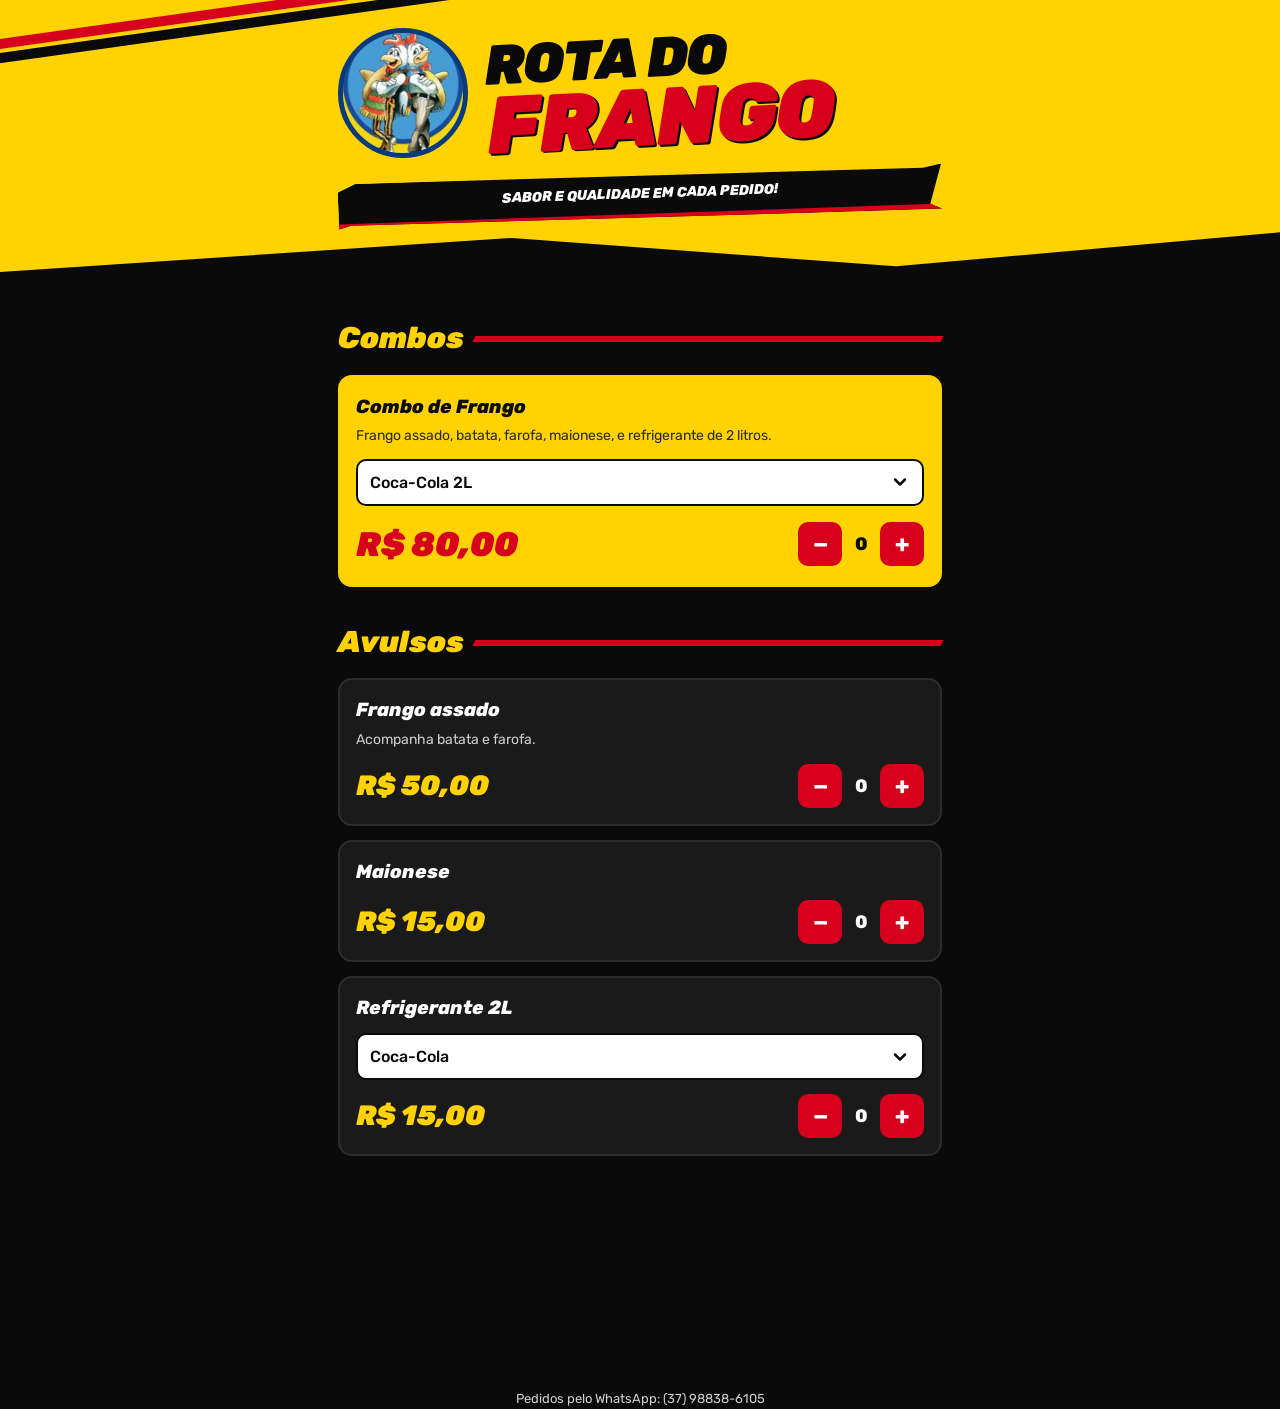
<file: index.html>
<!doctype html>
<html lang="pt-BR">
  <head>
    <meta charset="utf-8" />
    <meta
      name="viewport"
      content="width=device-width, initial-scale=1, viewport-fit=cover"
    />
    <meta name="format-detection" content="telephone=no" />
    <title>Cardápio | Rota do Frango</title>
    <link
      href="https://fonts.googleapis.com/css2?family=Rubik:ital,wght@0,400;0,500;1,800;1,900&display=swap"
      rel="stylesheet"
    />
    <link rel="stylesheet" href="css/styles.css" />
  </head>
  <body>
    <header>
      <div class="wrap">
        <div class="top">
          <img
            class="logo"
            alt="Logo Rota do Frango"
            width="130"
            height="130"
            src="assets/logo-rota-do-frango.jpg"
          />
          <h1 class="mark">ROTA DO<span>FRANGO</span></h1>
        </div>
        <div class="tag">Sabor e qualidade em cada pedido!</div>
      </div>
    </header>
    <main class="wrap">
      <h2>Combos</h2>

      <div class="cards">
        <article
          class="card feat"
          data-id="simples"
          data-name="Combo de Frango"
          data-price="8000"
        >
          <h3>Combo de Frango</h3>
          <p>
            Frango assado, batata, farofa, maionese, e refrigerante de 2 litros.
          </p>
          <select class="jsonly" aria-label="Refrigerante">
            <option>Coca-Cola 2L</option>
            <option>Fanta 2L</option>
          </select>
          <div class="row">
            <span class="price">R$ 80,00</span>
            <div class="qty jsonly">
              <button type="button" data-act="-" aria-label="Diminuir">−</button
              ><span class="qn">0</span
              ><button type="button" data-act="+" aria-label="Aumentar">
                +
              </button>
            </div>
          </div>
          <div class="nojs">
            <a
              class="btn"
              href="https://wa.me/5537988386105?text=Ol%C3%A1%21%20Quero%20fazer%20um%20pedido%3A%0A%E2%80%A2%201x%20Combo%20de%20Frango%20Simples%20%28Coca-Cola%29%20-%20R%24%2080%2C00%0A%0ATotal%3A%20R%24%2080%2C00"
              target="_blank"
              rel="noopener"
              >Pedir com Coca-Cola</a
            ><a
              class="btn"
              href="https://wa.me/5537988386105?text=Ol%C3%A1%21%20Quero%20fazer%20um%20pedido%3A%0A%E2%80%A2%201x%20Combo%20de%20Frango%20Simples%20%28Fanta%29%20-%20R%24%2080%2C00%0A%0ATotal%3A%20R%24%2080%2C00"
              target="_blank"
              rel="noopener"
              >Pedir com Fanta</a
            >
          </div>
        </article>
      </div>
      <h2>Avulsos</h2>
      <div>
        <article
          class="card"
          data-id="frango"
          data-name="Frango assado"
          data-price="5000"
        >
          <h3>Frango assado</h3>
          <p>Acompanha batata e farofa.</p>
          <div class="row">
            <span class="price">R$ 50,00</span>
            <div class="qty jsonly">
              <button type="button" data-act="-" aria-label="Diminuir">−</button
              ><span class="qn">0</span
              ><button type="button" data-act="+" aria-label="Aumentar">
                +
              </button>
            </div>
          </div>
          <div class="nojs">
            <a
              class="btn"
              href="https://wa.me/5537988386105?text=Ol%C3%A1%21%20Quero%20fazer%20um%20pedido%3A%0A%E2%80%A2%201x%20Frango%20assado%20-%20R%24%2050%2C00%0A%0ATotal%3A%20R%24%2050%2C00"
              target="_blank"
              rel="noopener"
              >Pedir pelo WhatsApp</a
            >
          </div>
        </article>
        <article
          class="card"
          data-id="maionese"
          data-name="Maionese"
          data-price="1500"
        >
          <h3>Maionese</h3>
          <div class="row">
            <span class="price">R$ 15,00</span>
            <div class="qty jsonly">
              <button type="button" data-act="-" aria-label="Diminuir">−</button
              ><span class="qn">0</span
              ><button type="button" data-act="+" aria-label="Aumentar">
                +
              </button>
            </div>
          </div>
          <div class="nojs">
            <a
              class="btn"
              href="https://wa.me/5537988386105?text=Ol%C3%A1%21%20Quero%20fazer%20um%20pedido%3A%0A%E2%80%A2%201x%20Maionese%20-%20R%24%2015%2C00%0A%0ATotal%3A%20R%24%2015%2C00"
              target="_blank"
              rel="noopener"
              >Pedir pelo WhatsApp</a
            >
          </div>
        </article>
        <article
          class="card"
          data-id="refri"
          data-name="Refrigerante 2L"
          data-price="1500"
        >
          <h3>Refrigerante 2L</h3>
          <select class="jsonly" aria-label="Refrigerante">
            <option>Coca-Cola</option>
            <option>Fanta</option>
          </select>
          <div class="row">
            <span class="price">R$ 15,00</span>
            <div class="qty jsonly">
              <button type="button" data-act="-" aria-label="Diminuir">−</button
              ><span class="qn">0</span
              ><button type="button" data-act="+" aria-label="Aumentar">
                +
              </button>
            </div>
          </div>
          <div class="nojs">
            <a
              class="btn"
              href="https://wa.me/5537988386105?text=Ol%C3%A1%21%20Quero%20fazer%20um%20pedido%3A%0A%E2%80%A2%201x%20Refrigerante%202L%20%28Coca-Cola%29%20-%20R%24%2015%2C00%0A%0ATotal%3A%20R%24%2015%2C00"
              target="_blank"
              rel="noopener"
              >Pedir com Coca-Cola</a
            ><a
              class="btn"
              href="https://wa.me/5537988386105?text=Ol%C3%A1%21%20Quero%20fazer%20um%20pedido%3A%0A%E2%80%A2%201x%20Refrigerante%202L%20%28Fanta%29%20-%20R%24%2015%2C00%0A%0ATotal%3A%20R%24%2015%2C00"
              target="_blank"
              rel="noopener"
              >Pedir com Fanta</a
            >
          </div>
        </article>
      </div>
    </main>
    <footer class="wrap">Pedidos pelo WhatsApp: (37) 98838-6105</footer>
    <div id="bar">
      <a id="send" href="#" target="_blank" rel="noopener"
        ><span id="cnt"></span><span>Enviar pedido · <b id="tot"></b></span></a
      ><a id="alt" href="#" target="_blank" rel="noopener"
        >Não abriu? Toque aqui</a
      >
    </div>
    <script src="js/cardapio.js" defer></script>
  </body>
</html>
</file>
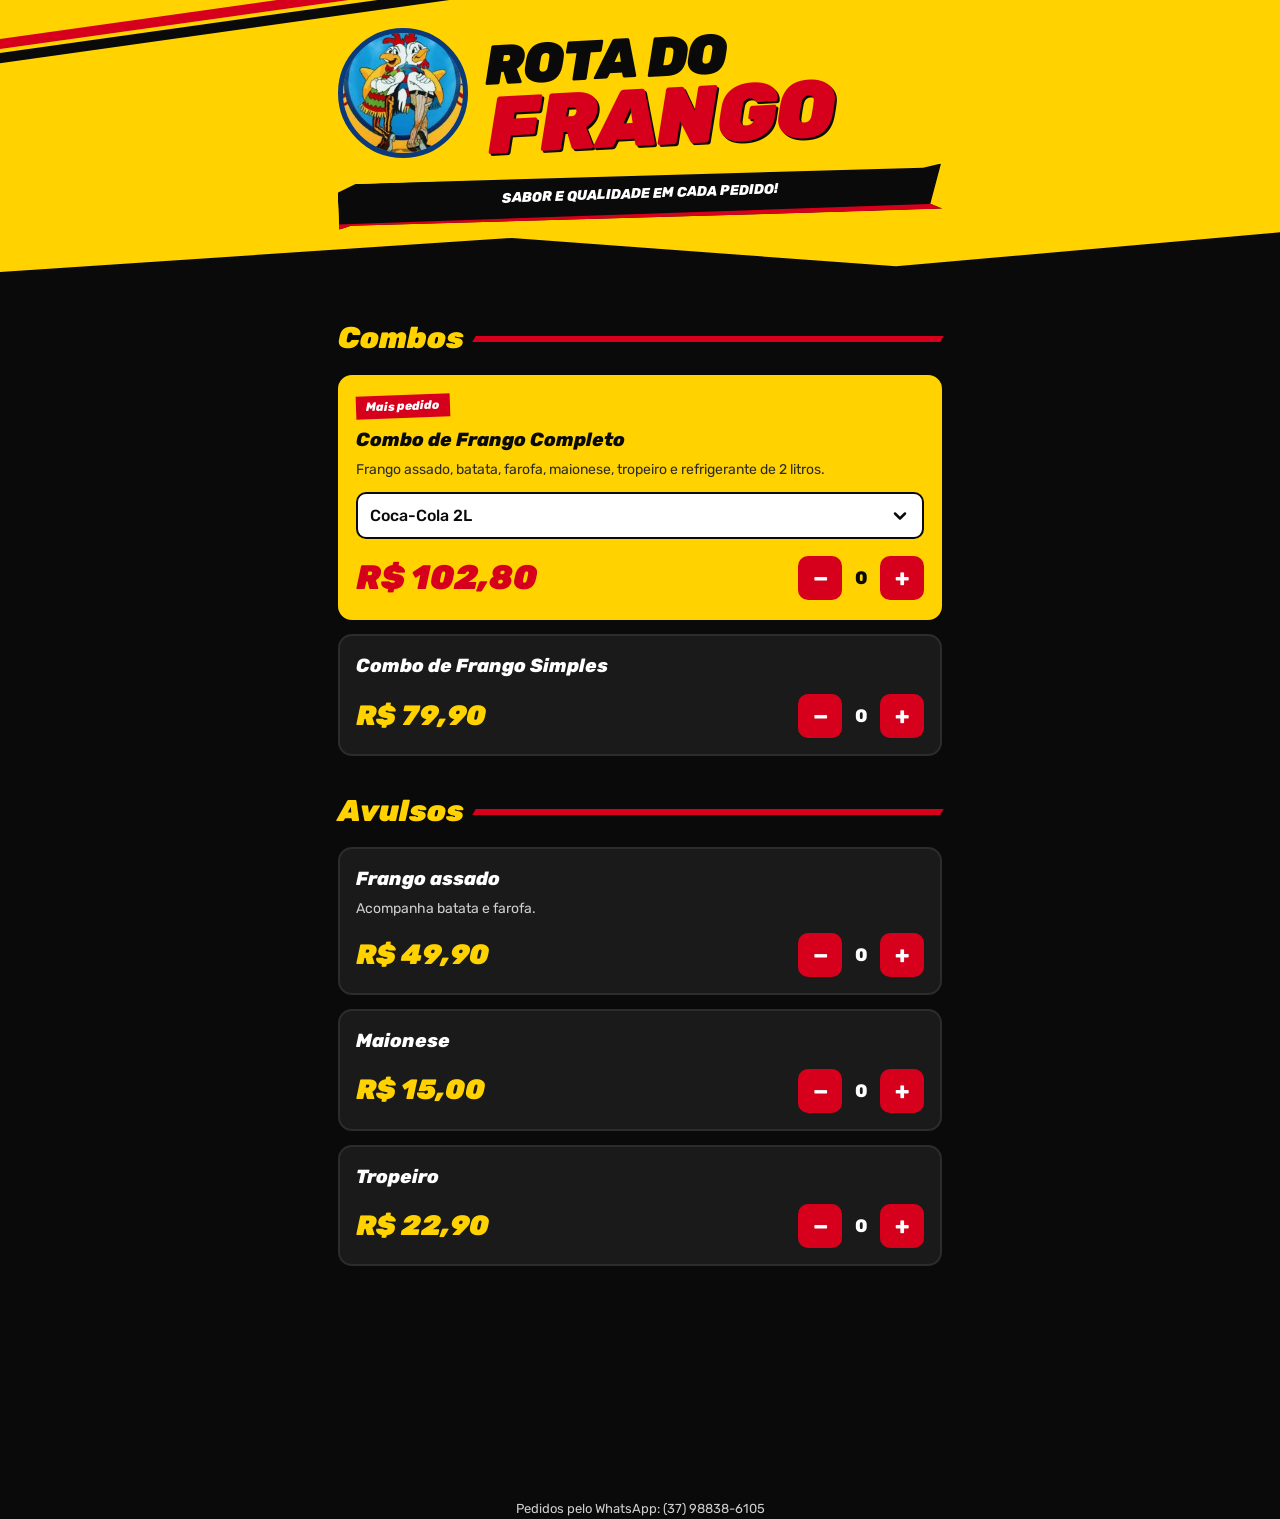
<file: cardapio_rota_do_frango_10(2).html>
<!DOCTYPE html>
<html lang="pt-BR">
<head>
<meta charset="utf-8">
<meta name="viewport" content="width=device-width, initial-scale=1, viewport-fit=cover">
<meta name="format-detection" content="telephone=no">
<title>Cardápio | Rota do Frango</title>
<link href="https://fonts.googleapis.com/css2?family=Rubik:ital,wght@0,400;0,500;1,800;1,900&display=swap" rel="stylesheet">
<style>
:root{--y:#ffd200;--r:#d6001c;--k:#0a0a0a;--k2:#1a1a1a;--w:#fff;--mut:#cfcfcf;color-scheme:dark}
*,*::before,*::after{box-sizing:border-box}
html{-webkit-text-size-adjust:100%;text-size-adjust:100%;min-height:100%;min-height:100dvh;overflow-x:clip;overflow-y:scroll;-webkit-overflow-scrolling:touch}
body{margin:0;min-height:100%;min-height:100dvh;background:#0a0a0a;color:#fff;font-family:Rubik,-apple-system,BlinkMacSystemFont,"Segoe UI",Roboto,Arial,sans-serif;line-height:1.45;overflow:visible;touch-action:pan-y}
.wrap{max-width:640px;margin:0 auto;padding:0 18px}
header{background:#ffd200;color:#0a0a0a;padding:28px 0 64px;position:relative;-webkit-clip-path:polygon(0 0,100% 0,100% 82%,70% 94%,40% 84%,0 96%);clip-path:polygon(0 0,100% 0,100% 82%,70% 94%,40% 84%,0 96%)}
header{padding-top:calc(28px + env(safe-area-inset-top,0px))}
header::before{content:"";position:absolute;left:-10%;top:12px;width:50%;height:10px;background:#d6001c;-webkit-transform:rotate(-8deg);transform:rotate(-8deg);box-shadow:0 14px 0 #0a0a0a}
.top{display:-webkit-flex;display:flex;-webkit-align-items:center;align-items:center}
.logo{width:104px;height:104px;object-fit:cover;object-position:50% 65%;border:5px solid #0b3a7a;border-radius:50%;background:#1f6fd0;-webkit-flex:none;flex:none;margin-right:14px;display:block}
.mark{font-style:italic;font-weight:900;line-height:.88;margin:0;font-size:34px;letter-spacing:-.02em;color:#0a0a0a;-webkit-transform:rotate(-3deg);transform:rotate(-3deg)}
.mark span{display:block;color:#d6001c;font-size:1.45em;text-shadow:2px 2px 0 #0a0a0a}
.tag{display:block;background:#0a0a0a;color:#fff;font-style:italic;font-weight:800;font-size:11px;text-transform:uppercase;text-align:center;padding:10px 12px;margin-top:16px;-webkit-transform:rotate(-2deg);transform:rotate(-2deg);border-bottom:5px solid #d6001c;-webkit-clip-path:polygon(0 18%,3% 0,97% 8%,100% 0,98% 88%,100% 100%,2% 92%,0 100%);clip-path:polygon(0 18%,3% 0,97% 8%,100% 0,98% 88%,100% 100%,2% 92%,0 100%)}
@media (min-width:380px){.logo{width:120px;height:120px}.mark{font-size:42px}.tag{font-size:12.5px}}
@media (min-width:480px){.logo{width:130px;height:130px;margin-right:18px}.mark{font-size:56px}.tag{font-size:14px}}
h2{font-style:italic;font-weight:900;font-size:30px;margin:34px 0 14px;color:#ffd200;display:-webkit-flex;display:flex;-webkit-align-items:center;align-items:center}
h2::after{content:"";-webkit-flex:1;flex:1;height:6px;margin-left:10px;background:#d6001c;-webkit-transform:skewX(-30deg);transform:skewX(-30deg)}
.card{background:#1a1a1a;border:2px solid #2c2c2c;border-radius:14px;padding:16px;margin-bottom:14px}
.card.feat{background:#ffd200;color:#0a0a0a;border-color:#ffd200}
.card h3{margin:0;font-size:19px;font-weight:800;font-style:italic}
.card p{margin:6px 0 0;font-size:14px;color:#cfcfcf}
.feat p{color:#2b2b2b}
.badge{display:inline-block;background:#d6001c;color:#fff;font-weight:800;font-style:italic;font-size:12px;padding:3px 10px;margin-bottom:8px;-webkit-transform:rotate(-2deg);transform:rotate(-2deg)}
.row{display:-webkit-flex;display:flex;-webkit-justify-content:space-between;justify-content:space-between;-webkit-align-items:center;align-items:center;margin-top:14px}
.price{font-style:italic;font-weight:900;font-size:28px;color:#ffd200}
.feat .price{color:#d6001c;font-size:34px}
.btn{display:block;text-align:center;background:#d6001c;color:#fff;text-decoration:none;font-weight:900;font-style:italic;font-size:17px;padding:15px 12px;border-radius:12px;margin-top:12px;-webkit-tap-highlight-color:transparent}
.jsonly{display:none}
.js .jsonly{display:block}
.js .qty{display:-webkit-flex;display:flex;-webkit-align-items:center;align-items:center}
.js .nojs{display:none}
.qty button{width:44px;height:44px;border:0;border-radius:10px;background:#d6001c;color:#fff;font:800 24px Rubik,Arial,sans-serif;padding:0;cursor:pointer;-webkit-appearance:none;appearance:none}
.qn{min-width:38px;text-align:center;font-weight:800;font-size:18px}
select{width:100%;margin-top:12px;padding:12px 44px 12px 12px;border-radius:10px;border:2px solid #0a0a0a;background-color:#fff;background-image:url("data:image/svg+xml,%3Csvg xmlns=%27http://www.w3.org/2000/svg%27 width=%2720%27 height=%2720%27 viewBox=%270 0 24 24%27 fill=%27none%27 stroke=%27%230a0a0a%27 stroke-width=%273%27 stroke-linecap=%27round%27 stroke-linejoin=%27round%27%3E%3Cpath d=%27m6 9 6 6 6-6%27/%3E%3C/svg%3E");background-repeat:no-repeat;background-position:right 12px center;color:#0a0a0a;font:500 16px Rubik,Arial,sans-serif;-webkit-appearance:none;appearance:none;cursor:pointer}
main.wrap{padding-bottom:calc(220px + env(safe-area-inset-bottom,0px))}footer{padding:30px 0 calc(240px + env(safe-area-inset-bottom,0px));text-align:center;color:#cfcfcf;font-size:13px}
#bar{display:none;position:fixed;left:0;right:0;bottom:0;bottom:env(safe-area-inset-bottom,0px);padding:12px 18px;padding-bottom:calc(12px + env(safe-area-inset-bottom,0px));background:#d6001c;z-index:9}
.js #bar.on{display:block}
#send{max-width:604px;margin:0 auto;display:-webkit-flex;display:flex;-webkit-justify-content:space-between;justify-content:space-between;-webkit-align-items:center;align-items:center;background:#ffd200;color:#0a0a0a;text-decoration:none;font-weight:900;font-style:italic;font-size:17px;padding:14px 18px;border-radius:12px}
#alt{display:block;text-align:center;color:#fff;font-size:13px;margin-top:8px}
a:focus-visible,button:focus-visible,select:focus-visible{outline:3px solid #fff;outline-offset:2px}
</style>
</head>
<body>
<header><div class="wrap">
<div class="top"><img class="logo" alt="Logo Rota do Frango" width="130" height="130" src="[data-uri]"><h1 class="mark">ROTA DO<span>FRANGO</span></h1></div>
<div class="tag">Sabor e qualidade em cada pedido!</div>
</div></header>
<main class="wrap">
<h2>Combos</h2><div><article class="card feat" data-id="completo" data-name="Combo de Frango Completo" data-price="10280"><span class="badge">Mais pedido</span><h3>Combo de Frango Completo</h3><p>Frango assado, batata, farofa, maionese, tropeiro e refrigerante de 2 litros.</p><select class="jsonly" aria-label="Refrigerante"><option>Coca-Cola 2L</option><option>Fanta 2L</option></select><div class="row"><span class="price">R$ 102,80</span><div class="qty jsonly"><button type="button" data-act="-" aria-label="Diminuir">−</button><span class="qn">0</span><button type="button" data-act="+" aria-label="Aumentar">+</button></div></div><div class="nojs"><a class="btn" href="https://wa.me/5537988386105?text=Ol%C3%A1%21%20Quero%20fazer%20um%20pedido%3A%0A%E2%80%A2%201x%20Combo%20de%20Frango%20Completo%20%28Coca-Cola%202L%29%20-%20R%24%20102%2C80%0A%0ATotal%3A%20R%24%20102%2C80" target="_blank" rel="noopener">Pedir com Coca-Cola</a><a class="btn" href="https://wa.me/5537988386105?text=Ol%C3%A1%21%20Quero%20fazer%20um%20pedido%3A%0A%E2%80%A2%201x%20Combo%20de%20Frango%20Completo%20%28Fanta%202L%29%20-%20R%24%20102%2C80%0A%0ATotal%3A%20R%24%20102%2C80" target="_blank" rel="noopener">Pedir com Fanta</a></div></article><article class="card" data-id="simples" data-name="Combo de Frango Simples" data-price="7990"><h3>Combo de Frango Simples</h3><div class="row"><span class="price">R$ 79,90</span><div class="qty jsonly"><button type="button" data-act="-" aria-label="Diminuir">−</button><span class="qn">0</span><button type="button" data-act="+" aria-label="Aumentar">+</button></div></div><div class="nojs"><a class="btn" href="https://wa.me/5537988386105?text=Ol%C3%A1%21%20Quero%20fazer%20um%20pedido%3A%0A%E2%80%A2%201x%20Combo%20de%20Frango%20Simples%20-%20R%24%2079%2C90%0A%0ATotal%3A%20R%24%2079%2C90" target="_blank" rel="noopener">Pedir pelo WhatsApp</a></div></article></div>
<h2>Avulsos</h2><div><article class="card" data-id="frango" data-name="Frango assado" data-price="4990"><h3>Frango assado</h3><p>Acompanha batata e farofa.</p><div class="row"><span class="price">R$ 49,90</span><div class="qty jsonly"><button type="button" data-act="-" aria-label="Diminuir">−</button><span class="qn">0</span><button type="button" data-act="+" aria-label="Aumentar">+</button></div></div><div class="nojs"><a class="btn" href="https://wa.me/5537988386105?text=Ol%C3%A1%21%20Quero%20fazer%20um%20pedido%3A%0A%E2%80%A2%201x%20Frango%20assado%20-%20R%24%2049%2C90%0A%0ATotal%3A%20R%24%2049%2C90" target="_blank" rel="noopener">Pedir pelo WhatsApp</a></div></article><article class="card" data-id="maionese" data-name="Maionese" data-price="1500"><h3>Maionese</h3><div class="row"><span class="price">R$ 15,00</span><div class="qty jsonly"><button type="button" data-act="-" aria-label="Diminuir">−</button><span class="qn">0</span><button type="button" data-act="+" aria-label="Aumentar">+</button></div></div><div class="nojs"><a class="btn" href="https://wa.me/5537988386105?text=Ol%C3%A1%21%20Quero%20fazer%20um%20pedido%3A%0A%E2%80%A2%201x%20Maionese%20-%20R%24%2015%2C00%0A%0ATotal%3A%20R%24%2015%2C00" target="_blank" rel="noopener">Pedir pelo WhatsApp</a></div></article><article class="card" data-id="tropeiro" data-name="Tropeiro" data-price="2290"><h3>Tropeiro</h3><div class="row"><span class="price">R$ 22,90</span><div class="qty jsonly"><button type="button" data-act="-" aria-label="Diminuir">−</button><span class="qn">0</span><button type="button" data-act="+" aria-label="Aumentar">+</button></div></div><div class="nojs"><a class="btn" href="https://wa.me/5537988386105?text=Ol%C3%A1%21%20Quero%20fazer%20um%20pedido%3A%0A%E2%80%A2%201x%20Tropeiro%20-%20R%24%2022%2C90%0A%0ATotal%3A%20R%24%2022%2C90" target="_blank" rel="noopener">Pedir pelo WhatsApp</a></div></article></div>
</main>
<footer class="wrap">Pedidos pelo WhatsApp: (37) 98838-6105</footer>
<div id="bar"><a id="send" href="#" target="_blank" rel="noopener"><span id="cnt"></span><span>Enviar pedido · <b id="tot"></b></span></a><a id="alt" href="#" target="_blank" rel="noopener">Não abriu? Toque aqui</a></div>
<script>
(function(){try{
var PHONE="5537988386105";
var cards=[].slice.call(document.querySelectorAll(".card")),qty={};
function brl(c){return "R$ "+(c/100).toFixed(2).replace(".",",")}
cards.forEach(function(c){qty[c.getAttribute("data-id")]=0});
function update(){
  var n=0,t=0,lines=[];
  cards.forEach(function(c){
    var id=c.getAttribute("data-id"),q=qty[id],p=+c.getAttribute("data-price"),nm=c.getAttribute("data-name"),s=c.querySelector("select");
    c.querySelector(".qn").textContent=q;
    if(q){n+=q;t+=q*p;lines.push("• "+q+"x "+nm+(s?" ("+s.value+")":"")+" - "+brl(q*p))}
  });
  document.getElementById("bar").className=n?"on":"";
  document.getElementById("cnt").textContent=n+(n===1?" item":" itens");
  document.getElementById("tot").textContent=brl(t);
  var enc=encodeURIComponent("Olá! Quero fazer um pedido:\n"+lines.join("\n")+"\n\nTotal: "+brl(t));
  document.getElementById("send").href="https://wa.me/"+PHONE+"?text="+enc;
  document.getElementById("alt").href="whatsapp://send?phone="+PHONE+"&text="+enc;
}
document.addEventListener("click",function(e){
  var b=e.target;while(b&&b!==document&&!(b.getAttribute&&b.getAttribute("data-act")))b=b.parentNode;
  if(!b||b===document)return;
  var c=b;while(c&&!(c.className&&/\bcard\b/.test(c.className)))c=c.parentNode;
  var id=c.getAttribute("data-id");
  qty[id]=Math.max(0,qty[id]+(b.getAttribute("data-act")==="+"?1:-1));update();
});
document.addEventListener("change",update);
update();
document.documentElement.className+=" js";
}catch(err){}})();
</script>
</body>
</html>
</file>
<file: css/styles.css>
:root {
        --y: #ffd200;
        --r: #d6001c;
        --k: #0a0a0a;
        --k2: #1a1a1a;
        --w: #fff;
        --mut: #cfcfcf;
        color-scheme: dark;
      }
      *,
      *::before,
      *::after {
        box-sizing: border-box;
      }
      html {
        -webkit-text-size-adjust: 100%;
        text-size-adjust: 100%;
        min-height: 100%;
        min-height: 100dvh;
        overflow-x: clip;
        overflow-y: scroll;
        -webkit-overflow-scrolling: touch;
      }
      body {
        margin: 0;
        min-height: 100%;
        min-height: 100dvh;
        background: #0a0a0a;
        color: #fff;
        font-family:
          Rubik,
          -apple-system,
          BlinkMacSystemFont,
          "Segoe UI",
          Roboto,
          Arial,
          sans-serif;
        line-height: 1.45;
        overflow: visible;
        touch-action: pan-y;
      }
      .wrap {
        max-width: 640px;
        margin: 0 auto;
        padding: 0 18px;
      }
      header {
        background: #ffd200;
        color: #0a0a0a;
        padding: 28px 0 64px;
        position: relative;
        -webkit-clip-path: polygon(
          0 0,
          100% 0,
          100% 82%,
          70% 94%,
          40% 84%,
          0 96%
        );
        clip-path: polygon(0 0, 100% 0, 100% 82%, 70% 94%, 40% 84%, 0 96%);
      }
      header {
        padding-top: calc(28px + env(safe-area-inset-top, 0px));
      }
      header::before {
        content: "";
        position: absolute;
        left: -10%;
        top: 12px;
        width: 50%;
        height: 10px;
        background: #d6001c;
        -webkit-transform: rotate(-8deg);
        transform: rotate(-8deg);
        box-shadow: 0 14px 0 #0a0a0a;
      }
      .top {
        display: -webkit-flex;
        display: flex;
        -webkit-align-items: center;
        align-items: center;
      }
      .logo {
        width: 104px;
        height: 104px;
        object-fit: cover;
        object-position: 50% 65%;
        border: 5px solid #0b3a7a;
        border-radius: 50%;
        background: #1f6fd0;
        -webkit-flex: none;
        flex: none;
        margin-right: 14px;
        display: block;
      }
      .mark {
        font-style: italic;
        font-weight: 900;
        line-height: 0.88;
        margin: 0;
        font-size: 34px;
        letter-spacing: -0.02em;
        color: #0a0a0a;
        -webkit-transform: rotate(-3deg);
        transform: rotate(-3deg);
      }
      .mark span {
        display: block;
        color: #d6001c;
        font-size: 1.45em;
        text-shadow: 2px 2px 0 #0a0a0a;
      }
      .tag {
        display: block;
        background: #0a0a0a;
        color: #fff;
        font-style: italic;
        font-weight: 800;
        font-size: 11px;
        text-transform: uppercase;
        text-align: center;
        padding: 10px 12px;
        margin-top: 16px;
        -webkit-transform: rotate(-2deg);
        transform: rotate(-2deg);
        border-bottom: 5px solid #d6001c;
        -webkit-clip-path: polygon(
          0 18%,
          3% 0,
          97% 8%,
          100% 0,
          98% 88%,
          100% 100%,
          2% 92%,
          0 100%
        );
        clip-path: polygon(
          0 18%,
          3% 0,
          97% 8%,
          100% 0,
          98% 88%,
          100% 100%,
          2% 92%,
          0 100%
        );
      }
      @media (min-width: 380px) {
        .logo {
          width: 120px;
          height: 120px;
        }
        .mark {
          font-size: 42px;
        }
        .tag {
          font-size: 12.5px;
        }
      }
      @media (min-width: 480px) {
        .logo {
          width: 130px;
          height: 130px;
          margin-right: 18px;
        }
        .mark {
          font-size: 56px;
        }
        .tag {
          font-size: 14px;
        }
      }
      h2 {
        font-style: italic;
        font-weight: 900;
        font-size: 30px;
        margin: 34px 0 14px;
        color: #ffd200;
        display: -webkit-flex;
        display: flex;
        -webkit-align-items: center;
        align-items: center;
      }
      h2::after {
        content: "";
        -webkit-flex: 1;
        flex: 1;
        height: 6px;
        margin-left: 10px;
        background: #d6001c;
        -webkit-transform: skewX(-30deg);
        transform: skewX(-30deg);
      }
      .card {
        background: #1a1a1a;
        border: 2px solid #2c2c2c;
        border-radius: 14px;
        padding: 16px;
        margin-bottom: 14px;
      }
      .card.feat {
        background: #ffd200;
        color: #0a0a0a;
        border-color: #ffd200;
      }
      .card h3 {
        margin: 0;
        font-size: 19px;
        font-weight: 800;
        font-style: italic;
      }
      .card p {
        margin: 6px 0 0;
        font-size: 14px;
        color: #cfcfcf;
      }
      .feat p {
        color: #2b2b2b;
      }
      .badge {
        display: inline-block;
        background: #d6001c;
        color: #fff;
        font-weight: 800;
        font-style: italic;
        font-size: 12px;
        padding: 3px 10px;
        margin-bottom: 8px;
        -webkit-transform: rotate(-2deg);
        transform: rotate(-2deg);
      }
      .row {
        display: -webkit-flex;
        display: flex;
        -webkit-justify-content: space-between;
        justify-content: space-between;
        -webkit-align-items: center;
        align-items: center;
        margin-top: 14px;
      }
      .price {
        font-style: italic;
        font-weight: 900;
        font-size: 28px;
        color: #ffd200;
      }
      .feat .price {
        color: #d6001c;
        font-size: 34px;
      }
      .btn {
        display: block;
        text-align: center;
        background: #d6001c;
        color: #fff;
        text-decoration: none;
        font-weight: 900;
        font-style: italic;
        font-size: 17px;
        padding: 15px 12px;
        border-radius: 12px;
        margin-top: 12px;
        -webkit-tap-highlight-color: transparent;
      }
      .jsonly {
        display: none;
      }
      .js .jsonly {
        display: block;
      }
      .js .qty {
        display: -webkit-flex;
        display: flex;
        -webkit-align-items: center;
        align-items: center;
      }
      .js .nojs {
        display: none;
      }
      .qty button {
        width: 44px;
        height: 44px;
        border: 0;
        border-radius: 10px;
        background: #d6001c;
        color: #fff;
        font:
          800 24px Rubik,
          Arial,
          sans-serif;
        padding: 0;
        cursor: pointer;
        -webkit-appearance: none;
        appearance: none;
      }
      .qn {
        min-width: 38px;
        text-align: center;
        font-weight: 800;
        font-size: 18px;
      }
      select {
        width: 100%;
        margin-top: 12px;
        padding: 12px 44px 12px 12px;
        border-radius: 10px;
        border: 2px solid #0a0a0a;
        background-color: #fff;
        background-image: url("data:image/svg+xml,%3Csvg xmlns=%27http://www.w3.org/2000/svg%27 width=%2720%27 height=%2720%27 viewBox=%270 0 24 24%27 fill=%27none%27 stroke=%27%230a0a0a%27 stroke-width=%273%27 stroke-linecap=%27round%27 stroke-linejoin=%27round%27%3E%3Cpath d=%27m6 9 6 6 6-6%27/%3E%3C/svg%3E");
        background-repeat: no-repeat;
        background-position: right 12px center;
        color: #0a0a0a;
        font:
          500 16px Rubik,
          Arial,
          sans-serif;
        -webkit-appearance: none;
        appearance: none;
        cursor: pointer;
      }
      main.wrap {
        padding-bottom: calc(220px + env(safe-area-inset-bottom, 0px));
      }
      footer {
        padding: 30px 0 calc(240px + env(safe-area-inset-bottom, 0px));
        text-align: center;
        color: #cfcfcf;
        font-size: 13px;
      }
      #bar {
        display: none;
        position: fixed;
        left: 0;
        right: 0;
        bottom: 0;
        bottom: env(safe-area-inset-bottom, 0px);
        padding: 12px 18px;
        padding-bottom: calc(12px + env(safe-area-inset-bottom, 0px));
        background: #d6001c;
        z-index: 9;
      }
      .js #bar.on {
        display: block;
      }
      #send {
        max-width: 604px;
        margin: 0 auto;
        display: -webkit-flex;
        display: flex;
        -webkit-justify-content: space-between;
        justify-content: space-between;
        -webkit-align-items: center;
        align-items: center;
        background: #ffd200;
        color: #0a0a0a;
        text-decoration: none;
        font-weight: 900;
        font-style: italic;
        font-size: 17px;
        padding: 14px 18px;
        border-radius: 12px;
      }
      #alt {
        display: block;
        text-align: center;
        color: #fff;
        font-size: 13px;
        margin-top: 8px;
      }
      a:focus-visible,
      button:focus-visible,
      select:focus-visible {
        outline: 3px solid #fff;
        outline-offset: 2px;
      }
      .logo {
        width: clamp(84px, 27vw, 130px);
        height: clamp(84px, 27vw, 130px);
        margin-right: clamp(8px, 3vw, 18px);
      }
      .mark {
        font-size: clamp(22px, 7.4vw, 56px);
        min-width: 0;
        padding-right: 6px;
      }
      .tag {
        font-size: clamp(10px, 3.1vw, 14px);
      }
</file>
